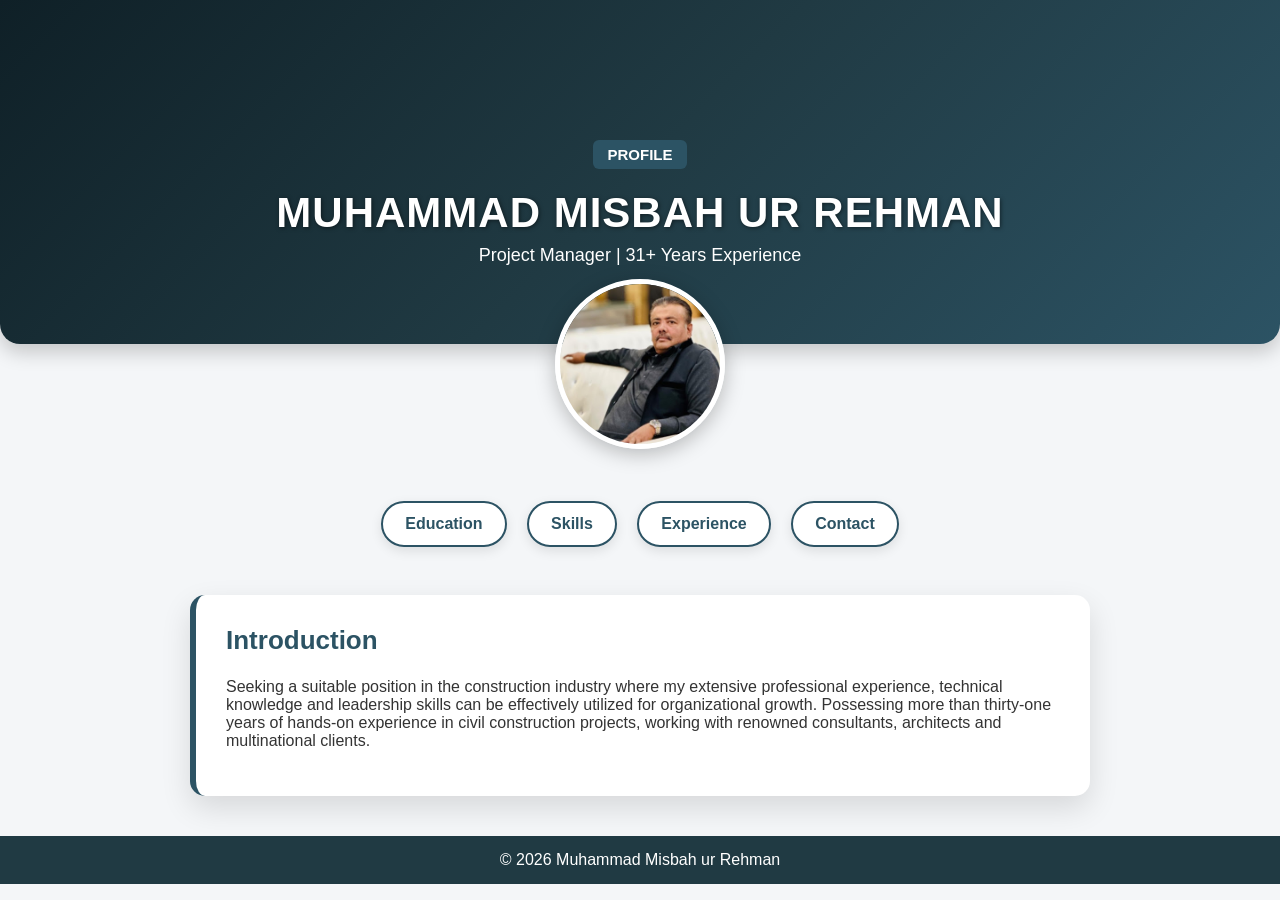
<file: index.html>
<!DOCTYPE html>
<html lang="en">
<head>
<meta charset="UTF-8">
<title>Muhammad Misbah ur Rehman | Profile</title>

<style>
/* ====== GLOBAL ====== */
body {         
    font-family: 'Segoe UI', Tahoma, Geneva, Verdana, sans-serif;
    margin:0;
    padding:0;
    background:#f4f6f8;
    color:#333;
    scroll-behavior:smooth;
}

/* ====== HEADER ====== */
header {
    background: linear-gradient(135deg, #0f2027, #203a43, #2c5364);
    color: white;
    text-align: center;
    padding: 140px 20px 60px; /* thoda top padding adjust for overlap */
    border-bottom-left-radius: 20px;
    border-bottom-right-radius: 20px;
    box-shadow: 0 8px 20px rgba(0,0,0,0.2);
    position: relative;
    z-index:1;
}

.profile-full-box {
    display:inline-block;
    background:#2c5364;
    padding:6px 14px;
    border-radius:6px;
    font-size:15px;
    font-weight:bold;
    margin-bottom:15px;
}

header h1 {
    margin:5px 0;
    font-size:42px;
    letter-spacing:1px;
    text-shadow:1px 1px 4px rgba(0,0,0,0.5);
}

header p {
    margin-top:8px;
    font-size:18px;
}

/* ====== PROFILE IMAGE ====== */
.profile-container {
    max-width:900px;
    margin: -65px auto 40px; /* negative margin for half overlap */
    text-align:center;
    position: relative;
    z-index: 3; /* above header shadow */
}

.profile-container img {
    width:160px;
    height:160px;
    border-radius:50%; /* circular */
    border:5px solid white;
    box-shadow:0 5px 20px rgba(0,0,0,0.25);
    transition: transform 0.3s ease, box-shadow 0.3s ease;
}

.profile-container img:hover {
    transform: scale(1.05);
    box-shadow: 0 10px 30px rgba(0,0,0,0.35);
}

/* ====== NAVIGATION ====== */
nav {
    text-align:center;
    margin:20px 0 40px;
}

nav a {
    display:inline-block;
    text-decoration:none;
    background:white;
    color:#2c5364;
    padding:12px 22px;
    margin:8px;
    border-radius:25px;
    font-weight:bold;
    border:2px solid #2c5364;
    box-shadow:0 4px 12px rgba(0,0,0,0.1);
    transition:0.3s ease;
}

nav a:hover {
    background:#2c5364;
    color:white;
    transform:translateY(-3px);
}

/* ====== CONTENT ====== */
.container {
    max-width:900px;
    margin:20px auto 40px;
    padding:0 20px;
}

.intro-card {
    background:white;
    padding:30px;
    border-radius:15px;
    box-shadow:0 12px 30px rgba(0,0,0,0.12);
    border-left:6px solid #2c5364;
}

.intro-card h2 {
    margin-top:0;
    color:#2c5364;
    font-size:26px;
}

footer {
    text-align:center;
    padding:15px;
    background:#203a43;
    color:white;
    margin-top:40px;
}

/* ====== RESPONSIVE ====== */
@media (max-width:600px) {
    header h1 { font-size:28px; }
    header p { font-size:14px; }
    .cv-full-box { font-size:16px; }
    nav a { padding:8px 14px; font-size:14px; }
    .profile-container img { width:120px; height:120px; }
    .intro-card { padding:20px; border-left:4px solid #2c5364; }
    .intro-card h2 { font-size:22px; }
}
</style>
</head>

<body>

<header>
    <div class="profile-full-box">PROFILE</div>
    <h1>MUHAMMAD MISBAH UR REHMAN</h1>
    <p>Project Manager | 31+ Years Experience</p>
</header>

<!-- Profile Image (Half Overlapping Header) -->
<div class="profile-container">
    <img src="profile.jpg" alt="Muhammad Misbah ur Rehman">
</div>

<!-- Navigation -->
<nav>
    <a href="edu.html">Education</a>
    <a href="skills.html">Skills</a>
    <a href="exp.html">Experience</a>
    <a href="contact.html">Contact</a>
</nav>

<!-- Introduction -->
<div class="container">
    <div class="intro-card">
        <h2>Introduction</h2>
        <p>
            Seeking a suitable position in the construction industry where my extensive
            professional experience, technical knowledge and leadership skills can be
            effectively utilized for organizational growth. Possessing more than
            thirty-one years of hands-on experience in civil construction projects,
            working with renowned consultants, architects and multinational clients.
        </p>
    </div>
</div>

<footer>
    © 2026 Muhammad Misbah ur Rehman
</footer>

</body>
</html>
</file>
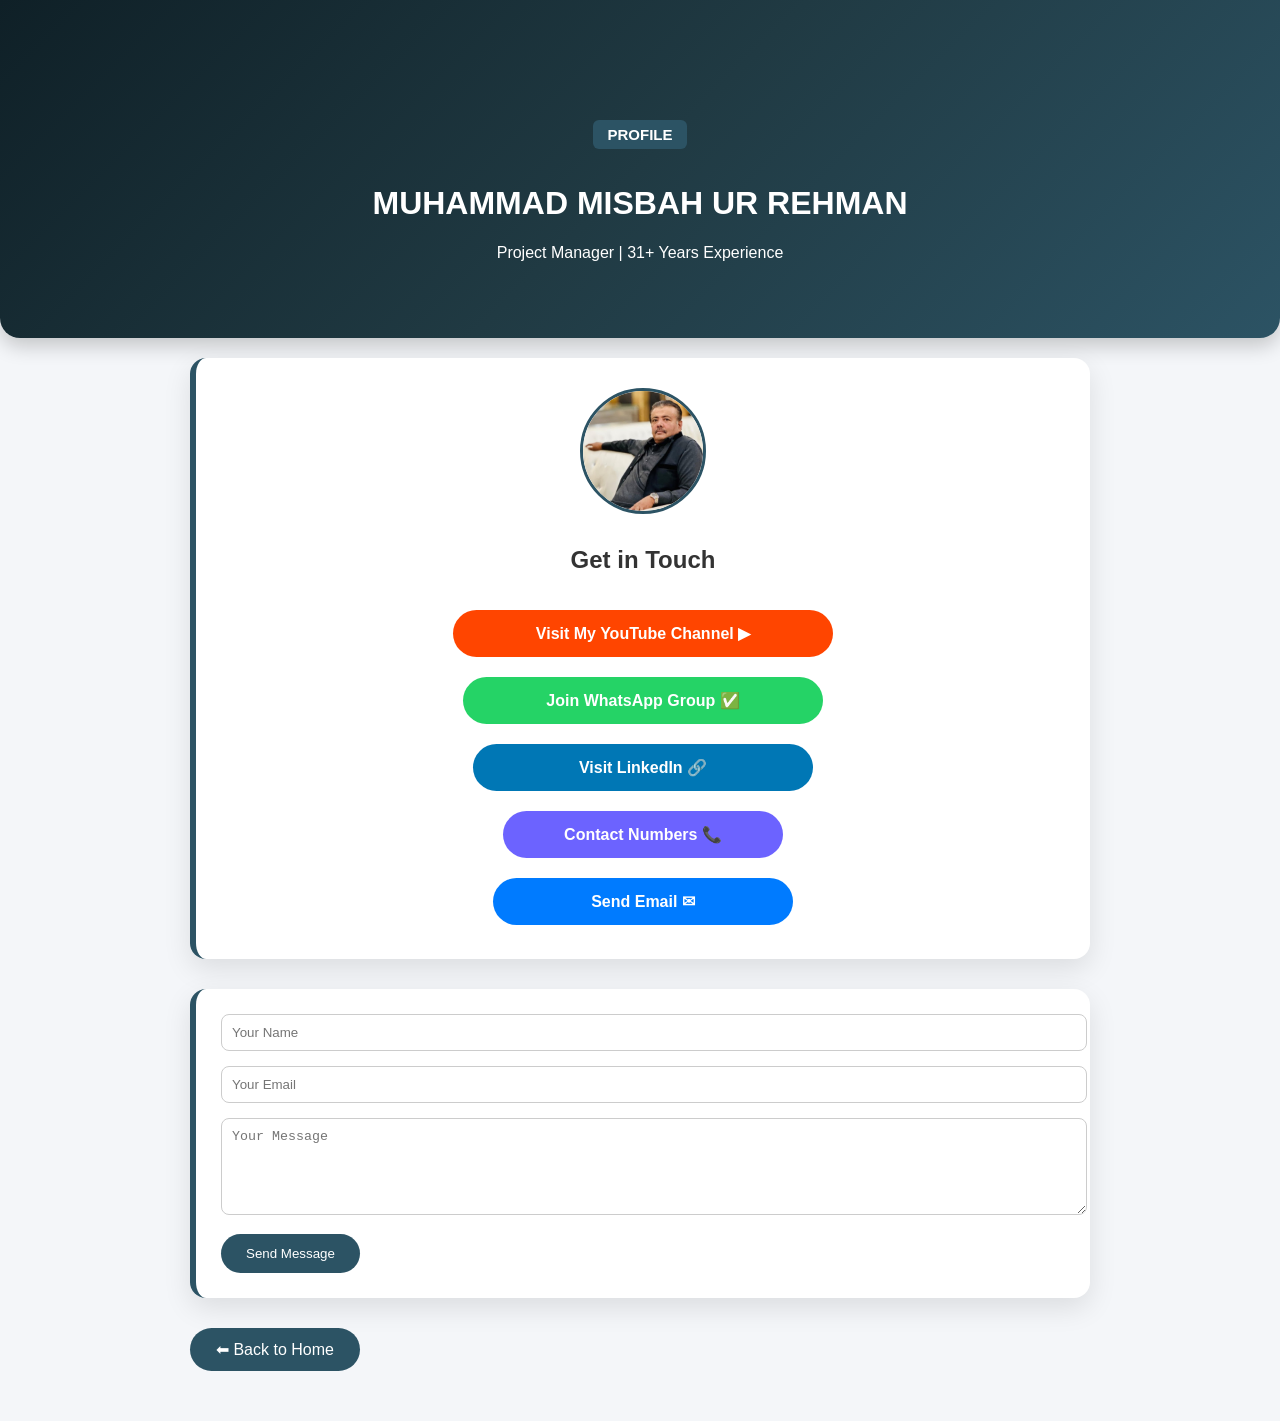
<file: contact.html>
<!DOCTYPE html>
<html lang="en">
<head>
<meta charset="UTF-8">
<title>Contact | Muhammad Misbah ur Rehman</title>

<style>
body{
    margin:0;
    font-family:"Segoe UI", Tahoma, sans-serif;
    background:#f4f6f9;
    color:#333;
}

/* Container */
.container{
    max-width:900px;
    margin:50px auto;
    padding:0 20px;
}

/* Header */
header{
    background: linear-gradient(135deg, #0f2027, #203a43, #2c5364);
    color:white;
    text-align:center;
    padding:120px 20px 60px;
    border-bottom-left-radius:20px;
    border-bottom-right-radius:20px;
    box-shadow:0 8px 20px rgba(0,0,0,0.2);
    margin-bottom:50px;
}

.profile-full-box{
    display:inline-block;
    background:#2c5364;
    padding:6px 14px;
    border-radius:6px;
    font-size:15px;
    font-weight:bold;
    margin-bottom:15px;
}

/* Contact Card */
.contact-card{
    background:white;
    border-radius:16px;
    padding:30px;
    margin-top:-30px;
    box-shadow:0 10px 28px rgba(0,0,0,0.1);
    border-left:6px solid #2c5364;
    display:flex;
    flex-direction:column;
    align-items:center;
    gap:12px;
}

/* Profile Image */
.contact-card img{
    width:120px;
    height:120px;
    border-radius:50%;
    border:3px solid #2c5364;
}

/* Buttons */
.button{
    display:block;
    width:100%;
    margin:4px auto;
    padding:14px 20px;
    text-align:center;
    border-radius:25px;
    font-weight:bold;
    font-size:16px;
    color:white;
    text-decoration:none;
    border:none;
    cursor:pointer;
    transition:0.3s;
}

/* 🎯 Staircase Width Style */
.contact-card a.button:nth-child(3){ max-width:340px; }
.contact-card a.button:nth-child(4){ max-width:320px; }
.contact-card a.button:nth-child(5){ max-width:300px; }
.contact-card button.button:nth-child(6){ max-width:280px; }
.contact-card a.button:nth-child(8){ max-width:260px; }

.whatsapp{ background:#25D366; }
.linkedin{ background:#0077B5; }
.youtube{ background:#FF4500; }
.email{ background:#007BFF; }
.phone{ background:#6c63ff; }

.button:hover{
    transform:translateY(-2px);
}

/* Phone Numbers Dropdown */
.phone-numbers{
    display:none;
    width:100%;
    max-width:280px;
}

.phone-numbers a{
    display:block;
    background:#eee;
    padding:10px;
    margin-top:4px;
    border-radius:10px;
    text-decoration:none;
    color:#333;
    font-weight:600;
}

.phone-numbers a:hover{
    background:#ddd;
}

/* Contact Form */
.contact-form{
    background:white;
    border-radius:16px;
    padding:25px;
    box-shadow:0 10px 28px rgba(0,0,0,0.1);
    margin-top:30px;
    border-left:6px solid #2c5364;
}

.contact-form input,
.contact-form textarea{
    width:100%;
    padding:10px;
    margin-bottom:15px;
    border-radius:8px;
    border:1px solid #ccc;
}

.contact-form button{
    background:#2c5364;
    color:white;
    padding:12px 25px;
    border:none;
    border-radius:25px;
    cursor:pointer;
}

/* Back */
.back-home{
    display:inline-block;
    margin-top:30px;
    padding:12px 26px;
    background:#2c5364;
    color:white;
    border-radius:25px;
    text-decoration:none;
}
</style>
</head>

<body>

<header>
    <div class="profile-full-box">PROFILE</div>
    <h1>MUHAMMAD MISBAH UR REHMAN</h1>
    <p>Project Manager | 31+ Years Experience</p>
</header>

<div class="container">

<div class="contact-card">

<img src="profile.jpg">

<h2>Get in Touch</h2>

<a href="https://www.youtube.com/@AMMS-ec1" target="_blank" class="button youtube">
Visit My YouTube Channel ▶
</a>

<a href="https://whatsapp.com/channel/0029Vb6aJox0VycDbxQQNO2i" target="_blank" class="button whatsapp">
Join WhatsApp Group ✅
</a>

<a href="https://www.linkedin.com/in/mohammad-misbah-ur-rehman-951a4117a" target="_blank" class="button linkedin">
Visit LinkedIn 🔗
</a>

<button class="button phone" onclick="toggleNumbers()">
Contact Numbers 📞
</button>

<div class="phone-numbers" id="numbers">
<a href="tel:03218231689">03218231689</a>
<a href="tel:0335818910">0335818910</a>
<a href="tel:03338205551">03338205551</a>
<a href="tel:03452369716">03452369716</a>
</div>

<a href="mailto:misbahurrehman74@gmail.com" class="button email">
Send Email ✉
</a>

</div>

<form class="contact-form">
<input type="text" placeholder="Your Name">
<input type="email" placeholder="Your Email">
<textarea rows="5" placeholder="Your Message"></textarea>
<button>Send Message</button>
</form>

<a href="index.html" class="back-home">⬅ Back to Home</a>

</div>

<script>
function toggleNumbers(){
let box = document.getElementById("numbers");
box.style.display = box.style.display === "block" ? "none" : "block";
}
</script>

</body>
</html>
</file>
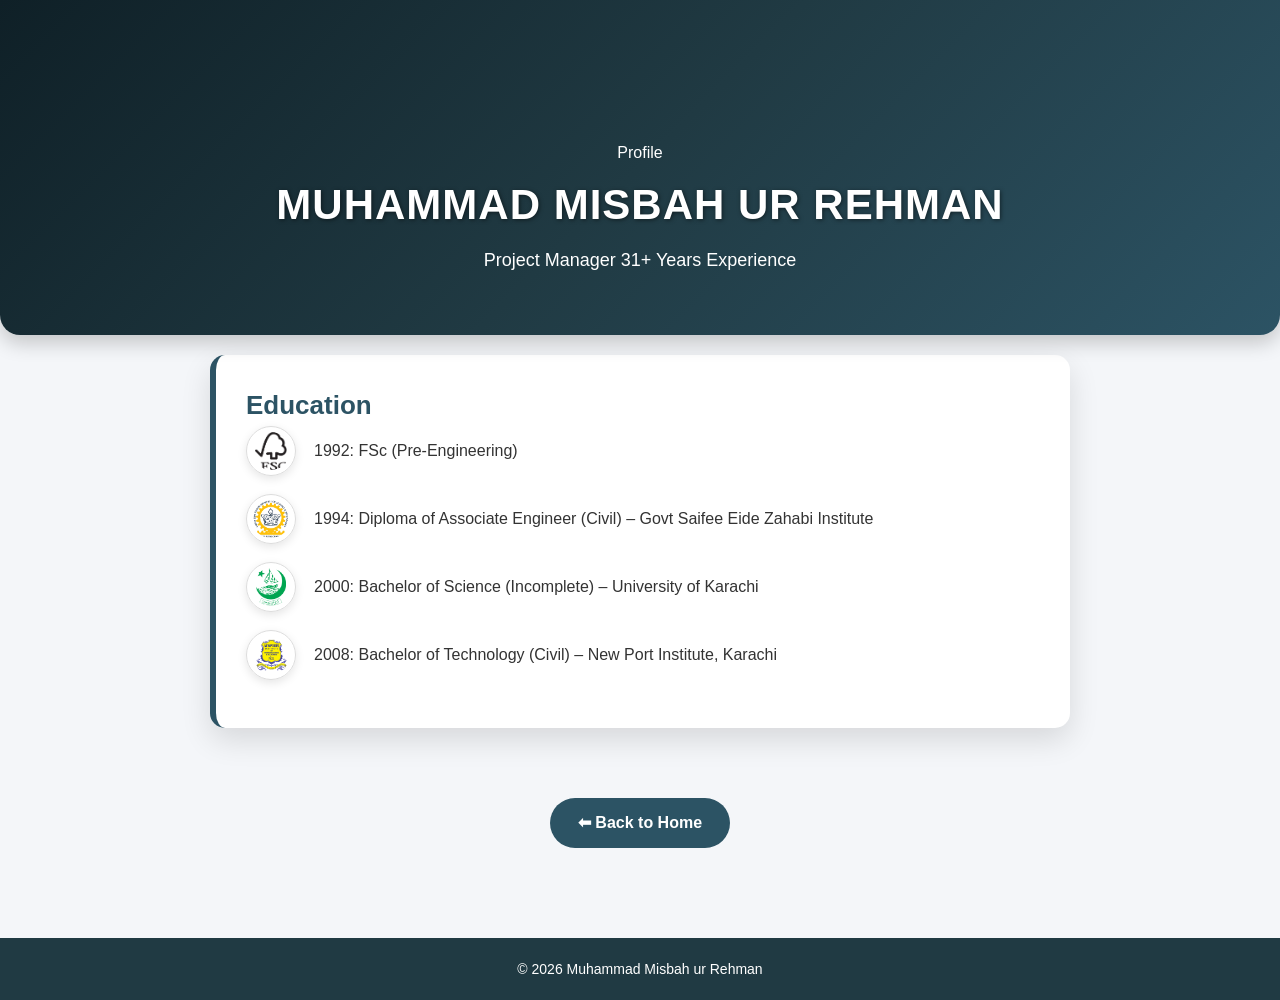
<file: edu.html>
<!DOCTYPE html>
<html lang="en">
<head>
<meta charset="UTF-8">
<title>Education | Profile</title>
<link rel="stylesheet" href="style.css">
</head>
<body>

<header>
    <div class="profile-full-box">Profile</div>
    <h1>MUHAMMAD MISBAH UR REHMAN</h1>
    <p>Project Manager 31+ Years Experience</p>
</header>

<div class="container">
    <div class="intro-card">
        <h2>Education</h2>
        <ul>
            <li>
                <img src="fsc.jpg" alt="FSC" class="company-logo">
                <span>1992: FSc (Pre-Engineering)</span>
            </li>
            <li>
                <img src="saifee.jpg" alt="Diploma" class="company-logo">
                <span>1994: Diploma of Associate Engineer (Civil) – Govt Saifee Eide Zahabi Institute</span>
            </li>
            <li>
                <img src="karachi.jpg" alt="BSc" class="company-logo">
                <span>2000: Bachelor of Science (Incomplete) – University of Karachi</span>
            </li>
            <li>
                <img src="newport.jpg" alt="B.Tech" class="company-logo">
                <span>2008: Bachelor of Technology (Civil) – New Port Institute, Karachi</span>
            </li>
        </ul>
    </div>

    <div style="text-align:center; margin-top:30px;">
        <a href="index.html" class="back">⬅ Back to Home</a>
    </div>
</div>

<footer>
    © 2026 Muhammad Misbah ur Rehman
</footer>

</body>
</html>
</file>
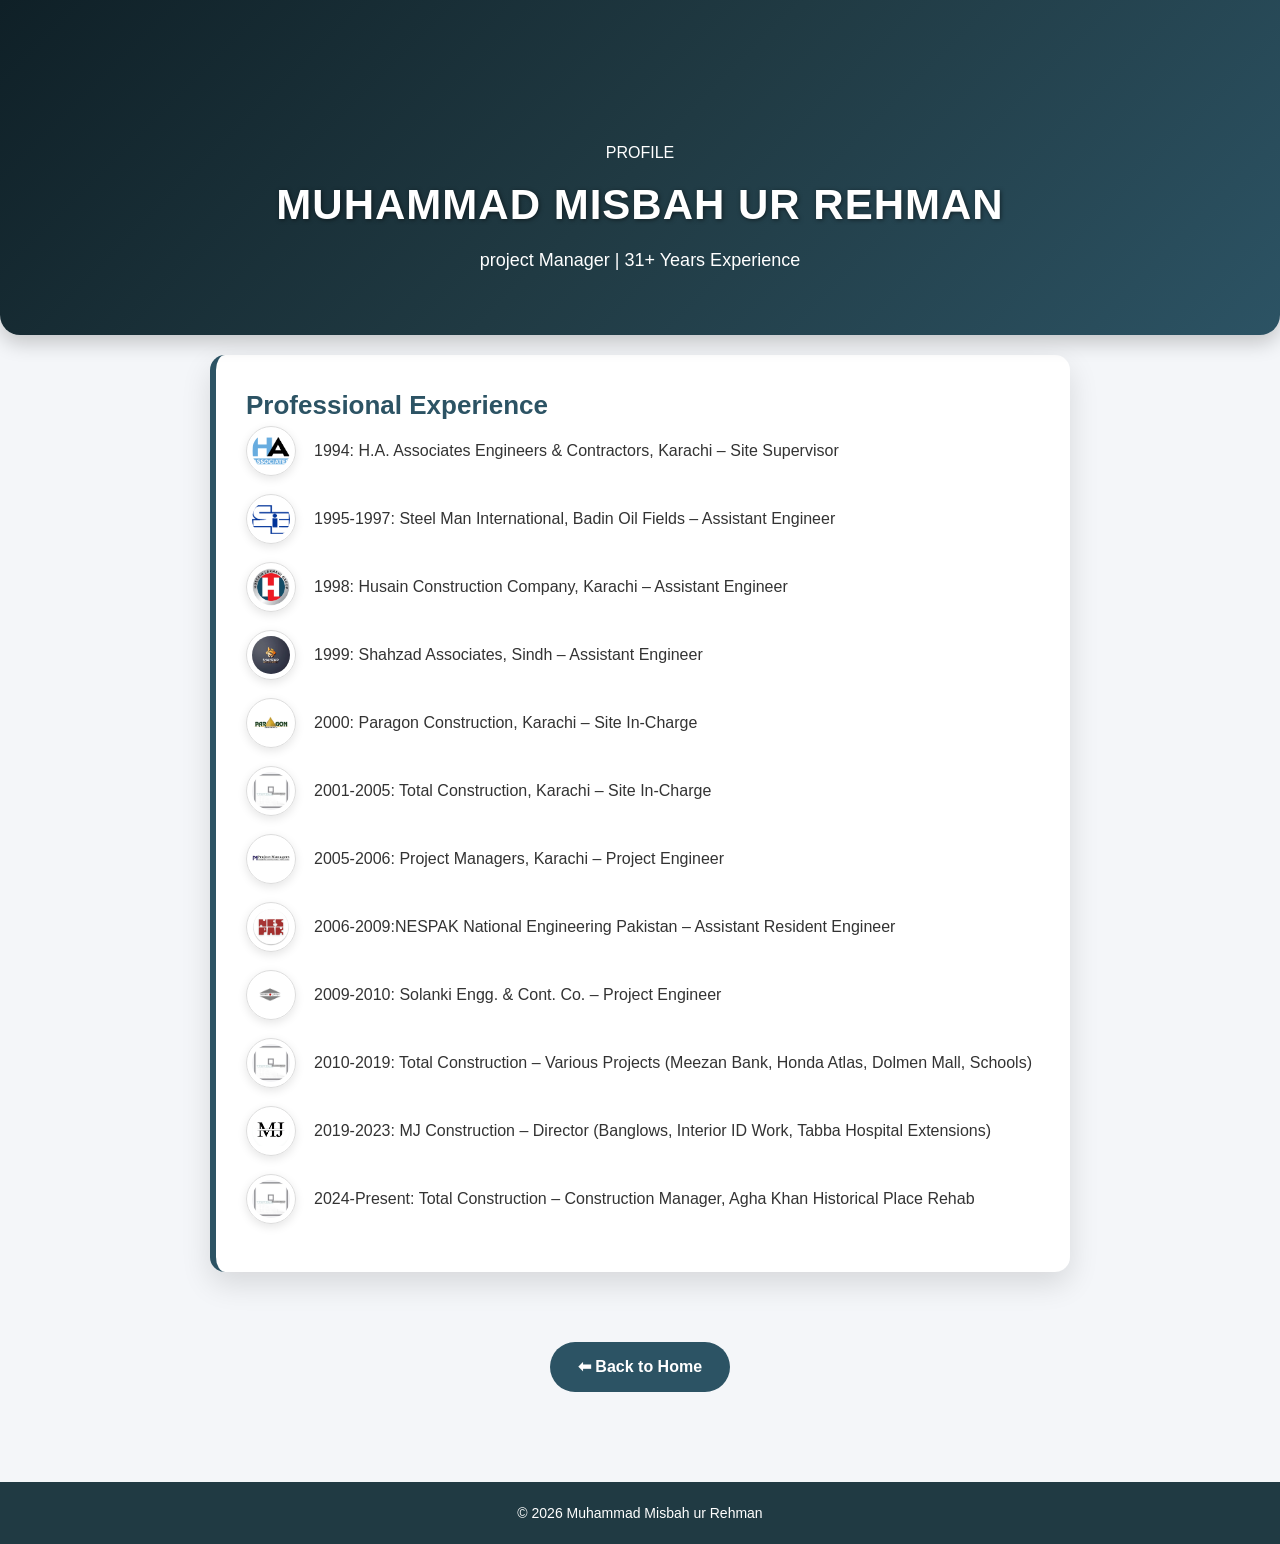
<file: exp.html>
<!DOCTYPE html>
<html lang="en">
<head>
<meta charset="UTF-8">
<title>Experience | Profile</title>
<link rel="stylesheet" href="style.css">
</head>
<body>

<header>
    <div class="profile-full-box">PROFILE</div>
    <h1>MUHAMMAD MISBAH UR REHMAN</h1>
    <p>project Manager | 31+ Years Experience</p>
</header>

<div class="container">
    <div class="intro-card">
        <h2>Professional Experience</h2>
        <ul>
            <li>
                <img src="ha.jpg" alt="H.A. Associates" class="company-logo">
                1994: H.A. Associates Engineers & Contractors, Karachi – Site Supervisor
            </li>
            <li>
                <img src="steelman.jpg" alt="Steel Man" class="company-logo">
                1995-1997: Steel Man International, Badin Oil Fields – Assistant Engineer
            </li>
            <li>
                <img src="hussain.jpg" alt="Husain Construction" class="company-logo">
                1998: Husain Construction Company, Karachi – Assistant Engineer
            </li>
            <li>
                <img src="shahzad.jpg" alt="Shahzad Associates" class="company-logo">
                1999: Shahzad Associates, Sindh – Assistant Engineer
            </li>
            <li>
                <img src="paragon.jpg" alt="Paragon Construction" class="company-logo">
                2000: Paragon Construction, Karachi – Site In-Charge
            </li>
            <li>
                <img src="total.jpg" alt="Total Construction" class="company-logo">
                2001-2005: Total Construction, Karachi – Site In-Charge
            </li>
            <li>
                <img src="manager.jpg" alt="Project Managers" class="company-logo">
                2005-2006: Project Managers, Karachi – Project Engineer
            </li>
            <li>
                <img src="nespak.jpg" alt="National Engineering" class="company-logo">
                2006-2009:NESPAK National Engineering Pakistan – Assistant Resident Engineer
            </li>
            <li>
                <img src="solanki.jpg" alt="Solanki Engg" class="company-logo">
                2009-2010: Solanki Engg. & Cont. Co. – Project Engineer
            </li>
            <li>
                <img src="total2.jpg" alt="Total Construction Projects" class="company-logo">
                2010-2019: Total Construction – Various Projects (Meezan Bank, Honda Atlas, Dolmen Mall, Schools)
            </li>
            <li>
                <img src="mj.jpg" alt="MJ Construction" class="company-logo">
                2019-2023: MJ Construction – Director (Banglows, Interior ID Work, Tabba Hospital Extensions)
            </li>
            <li>
                <img src="total3.jpg" alt="Total Construction Current" class="company-logo">
                2024-Present: Total Construction – Construction Manager, Agha Khan Historical Place Rehab
            </li>
        </ul>
    </div>

    <div style="text-align:center; margin-top:30px;">
        <a href="index.html" class="back">⬅ Back to Home</a>
    </div>
</div>

<footer>
    © 2026 Muhammad Misbah ur Rehman
</footer>

</body>
</html>
</file>
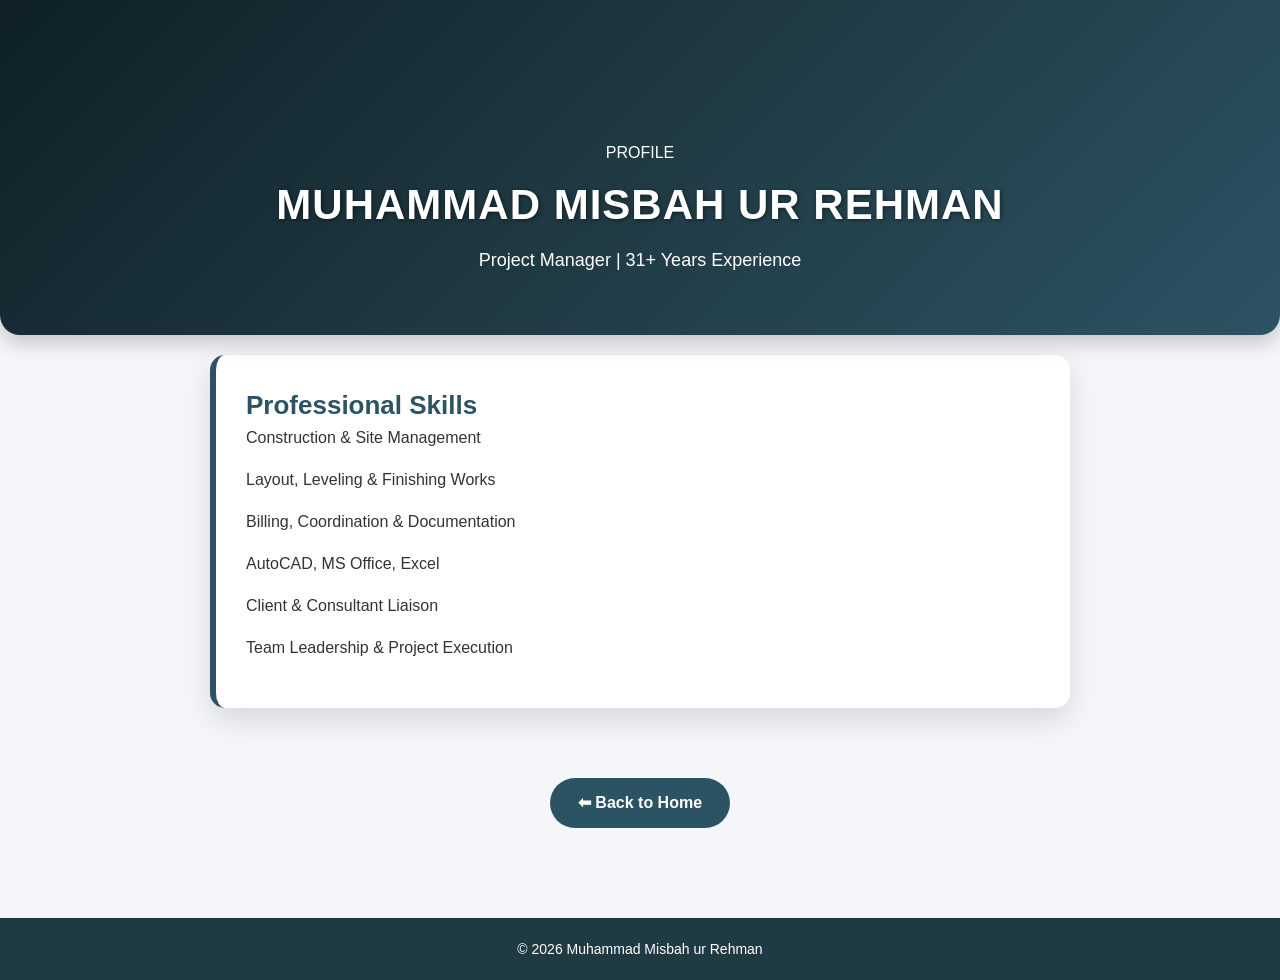
<file: skills.html>
<!DOCTYPE html>
<html lang="en">
<head>
<meta charset="UTF-8">
<title>Skills | Profile</title>
<link rel="stylesheet" href="style.css">
</head>
<body>

<header>
    <div class="<div style="text-align:center; margin-top:30px;">
    </div><CV-full-box">PROFILE</div>
    <h1>MUHAMMAD MISBAH UR REHMAN</h1>
    <p>Project Manager | 31+ Years Experience</p>
</header>

<div class="container">
    <div class="intro-card">
        <h2>Professional Skills</h2>
        <ul>
            <li>Construction & Site Management</li>
            <li>Layout, Leveling & Finishing Works</li>
            <li>Billing, Coordination & Documentation</li>
            <li>AutoCAD, MS Office, Excel</li>
            <li>Client & Consultant Liaison</li>
            <li>Team Leadership & Project Execution</li>
        </ul>
    </div>
    <div style="text-align:center; margin-top:30px;">
        <a href="index.html" class="back">⬅ Back to Home</a>
    </div>
</div>

<footer>
    © 2026 Muhammad Misbah ur Rehman
</footer>

</body>
</html>
</file>
<file: style.css>
/* ====== RESET & GLOBAL ====== */
* {
    margin:0;
    padding:0;
    box-sizing:border-box;
    font-family:"Segoe UI", Tahoma, Geneva, Verdana, sans-serif;
}

body {
    background:#f4f6f9;
    color:#333;
    scroll-behavior:smooth;
    line-height:1.6;
}

/* ====== HEADER ====== */
header {
    background: linear-gradient(135deg, #0f2027, #203a43, #2c5364);
    color:white;
    text-align:center;
    padding:140px 20px 60px;
    border-bottom-left-radius:20px;
    border-bottom-right-radius:20px;
    box-shadow:0 8px 20px rgba(0,0,0,0.2);
    position:relative;
    z-index:1;
}

.cv-full-box {
    display:inline-block;
    background:#2c5364;
    padding:6px 14px;
    border-radius:6px;
    font-size:15px;
    font-weight:bold;
    margin-bottom:15px;
}

header h1 {
    margin:5px 0;
    font-size:42px;
    letter-spacing:1px;
    text-shadow:1px 1px 4px rgba(0,0,0,0.5);
}

header p {
    margin-top:8px;
    font-size:18px;
}


header h1 {
    margin:5px 0;
    font-size:42px;
    letter-spacing:1px;
    text-shadow:1px 1px 4px rgba(0,0,0,0.5);
}

header p {
    margin-top:8px;
    font-size:18px;
}

/* ====== PROFILE IMAGE ====== */
.profile-container {
    max-width:900px;
    margin:-65px auto 40px; /* half overlap */
    text-align:center;
    position:relative;
    z-index:3;
}

.profile-container img {
    width:160px;
    height:160px;
    border-radius:50%;
    border:5px solid white;
    box-shadow:0 5px 20px rgba(0,0,0,0.25);
    transition:transform 0.3s ease, box-shadow 0.3s ease;
}

.profile-container img:hover {
    transform:scale(1.05);
    box-shadow:0 10px 30px rgba(0,0,0,0.35);
}

/* ====== NAVIGATION ====== */
nav {
    text-align:center;
    margin:20px 0 40px;
}

nav a {
    display:inline-block;
    text-decoration:none;
    background:white;
    color:#2c5364;
    padding:12px 22px;
    margin:8px;
    border-radius:25px;
    font-weight:bold;
    border:2px solid #2c5364;
    box-shadow:0 4px 12px rgba(0,0,0,0.1);
    transition:0.3s ease;
}

nav a:hover {
    background:#2c5364;
    color:white;
    transform:translateY(-3px);
}

/* ====== CONTAINER & CARDS ====== */
.container {
    max-width:900px;
    margin:20px auto 40px;
    padding:0 20px;
}

.intro-card {
    background:white;
    padding:30px;
    border-radius:15px;
    box-shadow:0 12px 30px rgba(0,0,0,0.12);
    border-left:6px solid #2c5364;
}

.intro-card h2 {
    margin-top:0;
    color:#2c5364;
    font-size:26px;
}

/* ====== TIMELINE LIST (EDUCATION & EXPERIENCE) ====== */
.intro-card ul {
    list-style:none;
    padding:0;
}

.intro-card ul li {
    display:flex;
    align-items:center;
    gap:18px;
    margin-bottom:18px;
    line-height:1.5;
}

.intro-card ul li img.company-logo {
    width:50px;
    height:50px;
    border-radius:50%;
    object-fit:contain;
    border:1px solid #ddd;
    padding:5px;
    box-shadow:0 3px 10px rgba(0,0,0,0.1);
    flex-shrink:0;
}

/* ====== CONTACT CARD ====== */
.contact-card {
    background:white;
    border-radius:16px;
    padding:30px;
    margin-top:-30px;
    box-shadow:0 10px 28px rgba(0,0,0,0.1);
    border-left:6px solid #2c5364;
    display:flex;
    flex-direction:column;
    align-items:center;
    gap:20px;
}

.contact-card img {
    width:120px;
    height:120px;
    border-radius:50%;
    object-fit:cover;
    border:3px solid #2c5364;
    margin-bottom:10px;
}

.contact-info h2 {
    font-size:26px;
    color:#2c5364;
    text-align:center;
    margin-bottom:20px;
}

/* ====== CONTACT BUTTONS ====== */
.contact-info a.button {
    display:block;
    width:100%;
    max-width:300px;
    margin:8px auto;
    padding:14px 20px;
    text-align:center;
    border-radius:25px;
    font-weight:bold;
    font-size:16px;
    color:white;
    text-decoration:none;
    transition:all 0.3s ease;
}

.button.whatsapp { background:#25D366; }
.button.whatsapp:hover { background:#128C7E; transform:translateY(-2px); }

.button.linkedin { background:#0077B5; }
.button.linkedin:hover { background:#005582; transform:translateY(-2px); }

.button.email { background:#f04e30; }
.button.email:hover { background:#c03b22; transform:translateY(-2px); }

/* ====== FORM ====== */
form.contact-form {
    background:white;
    border-radius:16px;
    padding:25px;
    box-shadow:0 10px 28px rgba(0,0,0,0.1);
    margin-top:30px;
    width:100%;
    max-width:600px;
}

form.contact-form label {
    display:block;
    margin-bottom:6px;
    font-weight:600;
}

form.contact-form input,
form.contact-form textarea {
    width:100%;
    padding:10px 12px;
    margin-bottom:15px;
    border:1px solid #ccc;
    border-radius:8px;
    font-size:15px;
    transition:0.3s ease;
}

form.contact-form input:focus,
form.contact-form textarea:focus {
    outline:none;
    border-color:#2c5364;
}

form.contact-form button {
    background:#2c5364;
    color:white;
    font-weight:bold;
    border:none;
    border-radius:25px;
    padding:12px 25px;
    cursor:pointer;
    transition:0.3s ease;
}

form.contact-form button:hover {
    background:#203a43;
    transform:translateY(-2px);
}

/* ====== EXTRA MESSAGE ====== */
.extra-msg {
    text-align:center;
    font-size:16px;
    padding:20px;
    margin-top:30px;
    background:white;
    border-radius:16px;
    border-left:6px solid #2c5364;
    box-shadow:0 10px 28px rgba(0,0,0,0.1);
}

.back {
    display: inline-block;
    margin: 40px auto 50px auto; /* center horizontally with top & bottom spacing */
    padding: 12px 28px;
    background: #2c5364;
    color: white;
    font-weight: 600;
    border-radius: 25px;
    text-decoration: none;
    text-align: center;
    font-size: 16px;
    transition: all 0.3s ease; 
<div style="text-align:center; margin-top:30px;">
    <a href="index.html" class="back">⬅ Back to Home</a>
</div>
 
}

.back:hover {
    background: #203a43;
    transform: translateY(-2px);
    box-shadow: 0 8px 20px rgba(0,0,0,0.3);
}

/* ====== FOOTER ====== */
footer {
    text-align:center;
    padding:20px;
    font-size:14px;
    color:#fff;
    background:#203a43;
}

/* ====== RESPONSIVE ====== */
@media(max-width:600px){
    header h1{font-size:28px;}
    header p{font-size:14px;}
    .profile-container img{width:120px;height:120px;}
    .intro-card h2{font-size:22px;}
    .contact-card img{width:100px;height:100px;}
} 
.cv-full-box {
    display:inline-block;
    background:#2c5364;
    padding:6px 14px;
    border-radius:6px;
    font-size:15px;
    font-weight:bold;
    margin-bottom:15px;
}

header h1 {
    margin:5px 0;
    font-size:42px;
    letter-spacing:1px;
    text-shadow:1px 1px 4px rgba(0,0,0,0.5);
}

header p {
    margin-top:8px;
    font-size:18px;
}
</file>
